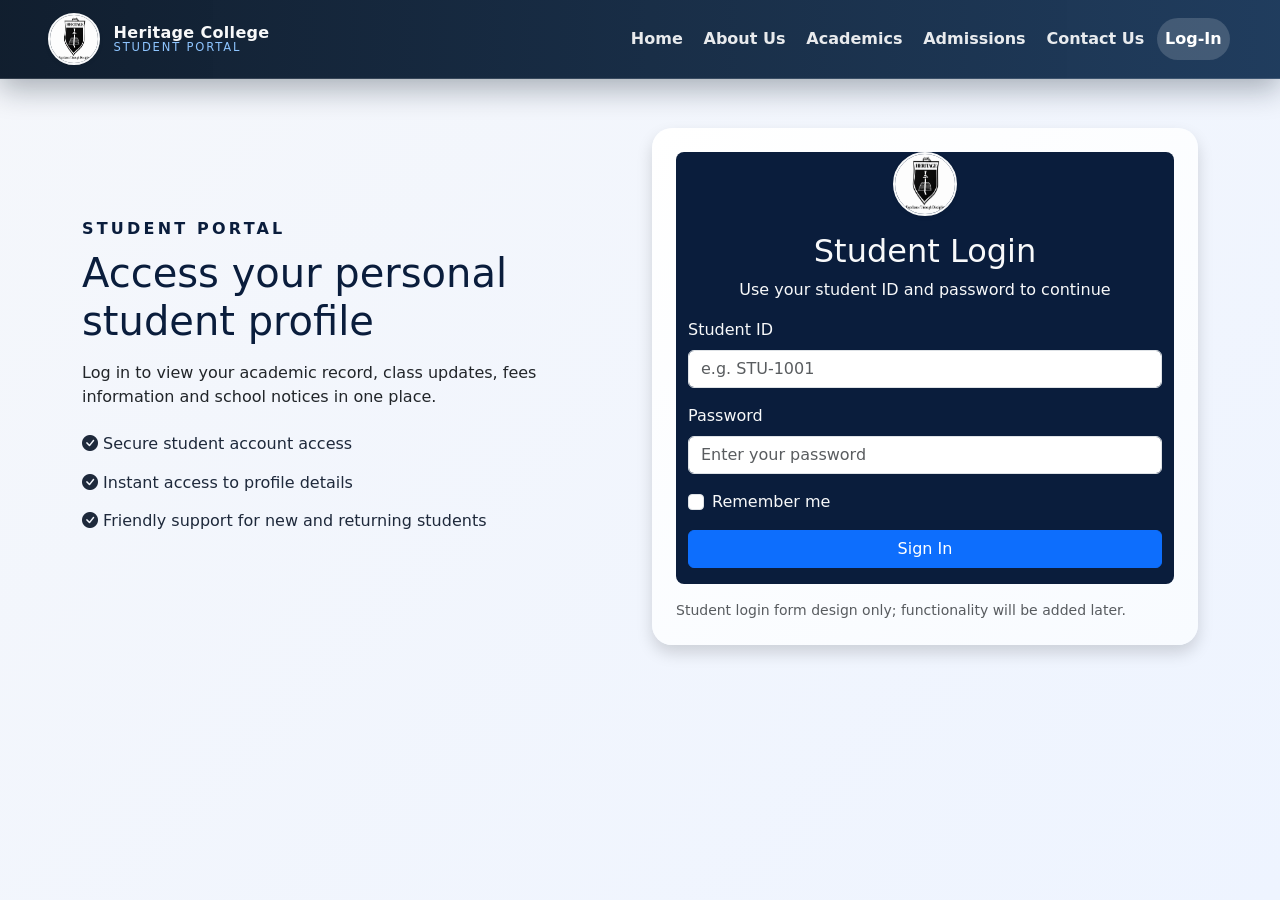
<file: login.html>
<!DOCTYPE html>
<html lang="en">
<head>
    <meta charset="UTF-8">
    <meta name="viewport" content="width=device-width, initial-scale=1.0">
    <title>Student Login - Heritage International College Egbe</title>
    <link rel="shortcut icon" href="./Images/Page Image/Logo.png" type="image/x-icon">
    <link rel="stylesheet" href="style.css">
    <link rel="stylesheet" href="https://cdn.jsdelivr.net/npm/bootstrap@5.3.3/dist/css/bootstrap.css">
    <link rel="stylesheet" href="https://cdn.jsdelivr.net/npm/bootstrap-icons@1.11.3/font/bootstrap-icons.css">
</head>
<body>
    <header>
        <nav class="navbar navbar-expand-lg fixed-top premium-nav">
            <div class="container-fluid px-3 px-lg-5">
                <a class="navbar-brand text-light d-flex align-items-center gap-2" href="index.html">
                    <img src="./Images/Page Image/Logo.png" alt="Heritage International College Logo" width="52" height="52" class="rounded-circle border border-light border-2 shadow-sm">
                    <span class="brand-text">
                        <span class="brand-title">Heritage College</span>
                        <span class="brand-subtitle">Student Portal</span>
                    </span>
                </a>
                <button class="navbar-toggler btn btn-outline-light" type="button" data-bs-toggle="collapse" data-bs-target="#navbarNav" aria-controls="navbarNav" aria-expanded="false" aria-label="Toggle navigation">
                    <span class="navbar-toggler-icon"></span>
                </button>
                <div class="collapse navbar-collapse" id="navbarNav">
                    <ul class="navbar-nav ms-auto align-items-lg-center">
                        <li class="nav-item">
                            <a class="nav-link" href="index.html">Home</a>
                        </li>
                        <li class="nav-item">
                            <a class="nav-link" href="About_Us.html">About Us</a>
                        </li>
                        <li class="nav-item">
                            <a class="nav-link" href="Academics.html">Academics</a>
                        </li>
                        <li class="nav-item">
                            <a class="nav-link" href="Admissions.html">Admissions</a>
                        </li>
                        <li class="nav-item">
                            <a class="nav-link" href="Contact_Us.html">Contact Us</a>
                        </li>
                        <li class="nav-item">
                            <a class="nav-link active" href="login.html">Log-In</a>
                        </li>
                    </ul>
                </div>
            </div>
        </nav>
    </header>

    <main class="login-page">
        <section class="container py-5">
            <div class="row align-items-center g-4">
                <div class="col-lg-6">
                    <div class="login-intro">
                        <p class="eyebrow">Student Portal</p>
                        <h1>Access your personal student profile</h1>
                        <p>Log in to view your academic record, class updates, fees information and school notices in one place.</p>
                        <ul class="list-unstyled mt-3">
                            <li><i class="bi bi-check-circle-fill"></i> Secure student account access</li>
                            <li><i class="bi bi-check-circle-fill"></i> Instant access to profile details</li>
                            <li><i class="bi bi-check-circle-fill"></i> Friendly support for new and returning students</li>
                        </ul>
                    </div>
                </div>
                <div class="col-lg-6">
                    <div class="login-card shadow">
                        <form action="#" method="post" novalidate class="container-fluid text-light rounded-3">
                            <div class="text-center mb-3">
                                <img src="./Images/Page Image/Logo.png" alt="Heritage College Logo" class="rounded-circle border border-2 border-light shadow-sm" width="64" height="64">
                                <h2 class="mt-3">Student Login</h2>
                                <p class="text-light mb-0">Use your student ID and password to continue</p>
                            </div>

                            <div class="mb-3">
                                <label for="studentId" class="form-label">Student ID</label>
                                <input type="text" class="form-control" id="studentId" placeholder="e.g. STU-1001" required>
                            </div>

                            <div class="mb-3">
                                <label for="password" class="form-label">Password</label>
                                <input type="password" class="form-control" id="password" placeholder="Enter your password" required>
                            </div>

                            <div class="form-check mb-3">
                                <input class="form-check-input" type="checkbox" id="rememberMe">
                                <label class="form-check-label" for="rememberMe">Remember me</label>
                            </div>

                            <button type="submit" class="btn btn-primary w-100 mb-3">Sign In</button>
                        </form>

                        <p class="small text-muted mt-3 mb-0">Student login form design only; functionality will be added later.</p>
                    </div>
                </div>
            </div>
        </section>
    </main>

</body>
</html>
</file>
<file: style.css>
*{
    margin: 0;
    padding: 0;
    box-sizing: border-box;
}
:root {
    --primary: #0a1d3c;
    --primary-dark: #071526;
    --accent: #3b82f6;
    --accent-soft: #8ec5ff;
    --surface: #f5f7fb;
    --text: #1e293b;
    --muted: #64748b;
}
html {
    scroll-behavior: smooth;
}
.reveal-fade-up {
  opacity: 0;
  transform: translateY(40px);
  transition: all 0.8s ease-out;
}

.reveal-slide-left {
  opacity: 0;
  transform: translateX(-50px);
  transition: all 0.8s ease-out;
}

/* Active visible state triggered by JS */
.reveal-fade-up.active,
.reveal-slide-left.active {
  opacity: 1;
  transform: translateY(0) translateX(0);
}

body{
    position: relative;
    padding: 0;
    margin: 0;
    background-color: var(--surface);
    color: var(--text);
}
nav{
    background: linear-gradient(90deg, rgba(7, 21, 38, 0.96) 0%, rgba(20, 50, 85, 0.95) 100%);
    border-bottom: 1px solid rgba(255,255,255,0.14);
    box-shadow: 0 10px 30px rgba(7, 21, 38, 0.32);
    backdrop-filter: blur(10px);
}

.premium-nav .navbar-nav .nav-link {
    color: rgba(255,255,255,0.9) !important;
    font-weight: 600;
    padding: 0.55rem 0.85rem;
    margin: 0 0.15rem;
    border-radius: 999px;
}

.premium-nav .navbar-nav .nav-link:hover,
.premium-nav .navbar-nav .nav-link.active {
    background: rgba(255,255,255,0.16);
    color: white !important;
}

.brand-text {
    display: flex;
    flex-direction: column;
    line-height: 1.1;
    margin-left: 0.35rem;
}

.brand-title {
    font-size: 1rem;
    font-weight: 700;
    letter-spacing: 0.02em;
}

.brand-subtitle {
    font-size: 0.72rem;
    color: var(--accent-soft);
    text-transform: uppercase;
    letter-spacing: 0.16em;
}
ul li a{
    text-decoration: none;
    color: white !important;
}
ul li a:hover{
    background-color: rgba(255,255,255,0.12);
    border-radius: 8px;
    padding: 5px 8px;
    transform: translateY(-1px);
    transition: all 0.25s ease;
}
.Hero-Page{
    min-height: 100vh;
    width: 100%;
    position: relative;
    background-image: linear-gradient(90deg, rgba(7,21,38,0.8) 0%, rgba(7,21,38,0.35) 55%, rgba(7,21,38,0.2) 100%), url('./Images/Page\ Image/Hero\ Image\ New.png');
    background-size: cover;
    background-position: center;
    background-repeat: no-repeat;
    overflow: hidden;
}

.hero-overlay {
    position: absolute;
    inset: 0;
    background: radial-gradient(circle at top right, rgba(59,130,246,0.25), transparent 32%);
    pointer-events: none;
}

.custom-container{
    padding: 10rem 2rem 2rem 2rem;
    max-width: 860px;
}

.hero-content {
    z-index: 2;
}

.hero-badge {
    display: inline-block;
    padding: 0.5rem 0.9rem;
    border: 1px solid rgba(255,255,255,0.25);
    border-radius: 999px;
    background: rgba(255,255,255,0.12);
    color: #eaf4ff;
    font-size: 0.9rem;
    font-weight: 600;
    margin-bottom: 1rem;
    backdrop-filter: blur(8px);
}

.hero-copy {
    max-width: 680px;
    font-size: 1.08rem;
    line-height: 1.8;
    color: rgba(255,255,255,0.92);
}

.hero-btn {
    border-radius: 999px;
    padding-inline: 1.2rem;
    transition: transform 0.25s ease, box-shadow 0.25s ease, background-color 0.25s ease;
}

.hero-btn:hover {
    transform: translateY(-3px);
    box-shadow: 0 12px 24px rgba(0,0,0,0.22);
}

.hero-btn-primary {
    background: linear-gradient(135deg, var(--accent) 0%, #6ea8ff 100%);
    border: none;
    color: white;
}

.hero-highlights {
    display: flex;
    flex-wrap: wrap;
    gap: 0.9rem;
    margin-top: 0.4rem;
    color: #f2f7ff;
    font-size: 0.95rem;
}

.hero-highlights span {
    display: inline-flex;
    align-items: center;
    gap: 0.4rem;
    padding: 0.5rem 0.75rem;
    border-radius: 999px;
    background: rgba(255,255,255,0.1);
    backdrop-filter: blur(6px);
}
.Hero-Page h1,
.Hero-Page p,
.Hero-Page .d-grid {
    animation: fadeInUp 0.8s ease both;
}
.Hero-Page .btn {
    transition: transform 0.25s ease, box-shadow 0.25s ease, background-color 0.25s ease;
}
.Hero-Page .btn:hover {
    transform: translateY(-3px);
    box-shadow: 0 10px 20px rgba(0,0,0,0.18);
}
.shadow-lg{
   background-color: rgb(10, 29, 60);
}
.card-body{
    background-color: rgb(10, 29, 60);
    color: white;
}
.carousel-inner{
    background-color: #0a1d3c;
}

.col:hover{
    transform: scale(1.01);
    transition: all 0.5s ease-in-out;
    box-shadow:  0px 0px 5px 10px rgb(10, 29, 60, 0.5);
    cursor: pointer;
} 
form{
    background-color: rgb(10, 29, 60) !important;
}
.gal-img img:hover{
   transform: scale(1.05);
   transition: all 0.5s ease-in-out;
    box-shadow:  0px 0px 2px 3px rgb(10, 29, 60, 0.5);
    cursor: pointer;
}
.gal-img:hover{
   transform: scale(1.05);
   transition: all 0.5s ease-in-out;
    cursor: pointer;
}
footer{
    background-color: rgb(10, 29, 60);
    color: white;
}

.why-choose-section,
.programs-section,
.gallery-section,
.testimonies,
.admissions-cta {
    background-color: #f8f9fa;
}

.section-heading {
    max-width: 760px;
    margin: 0 auto 1.5rem;
}

@keyframes fadeInUp {
    from {
        opacity: 0;
        transform: translateY(18px);
    }
    to {
        opacity: 1;
        transform: translateY(0);
    }
}

@keyframes gentleFloat {
    0%, 100% {
        transform: translateY(0);
    }
    50% {
        transform: translateY(-6px);
    }
}

.eyebrow {
    text-transform: uppercase;
    letter-spacing: 0.2rem;
    font-weight: 700;
    color: #0a1d3c;
    margin-bottom: 0.5rem;
}

.feature-card,
.program-card,
.testimonial-card {
    border-radius: 18px;
    box-shadow: 0 10px 30px rgba(10, 29, 60, 0.08);
}

.feature-card .card-body,
.program-card .card-body,
.testimonial-card .card-body {
    background: linear-gradient(135deg, #0a1d3c 0%, #21436d 100%);
    color: white;
}

.feature-icon {
    width: 58px;
    height: 58px;
    margin: 0 auto 1rem;
    display: grid;
    place-items: center;
    border-radius: 50%;
    font-size: 1.5rem;
    background: rgba(255, 255, 255, 0.16);
}

.stats-section {
    background: linear-gradient(135deg, #0a1d3c 0%, #153865 100%);
    color: white;
}

.stat-item {
    padding: 1rem;
    border-radius: 14px;
    background: rgba(255, 255, 255, 0.08);
}

.stat-item h3 {
    font-size: 1.7rem;
    font-weight: 700;
    margin-bottom: 0.25rem;
}

.program-card img {
    height: 220px;
    object-fit: cover;
}

.program-card:hover,
.feature-card:hover,
.testimonial-card:hover {
    transform: translateY(-6px);
    transition: all 0.3s ease;
    box-shadow: 0 16px 40px rgba(10, 29, 60, 0.16);
}

.admissions-cta {
    background: linear-gradient(135deg, #0a1d3c 0%, #1d3c68 100%);
    color: white;
    padding: 3rem 0;
}

.admissions-cta .eyebrow,
.admissions-cta h2,
.admissions-cta p {
    color: white;
}

.gallery-section .carousel-inner {
    border-radius: 18px;
}

.floating-apply-btn {
    position: fixed;
    right: 20px;
    bottom: 20px;
    z-index: 1100;
    background: linear-gradient(135deg, #dc3545 0%, #ff5c6c 100%);
    color: white;
    padding: 0.8rem 1.2rem;
    border-radius: 999px;
    text-decoration: none;
    font-weight: 700;
    box-shadow: 0 10px 25px rgba(220, 53, 69, 0.35);
    animation: gentleFloat 3s ease-in-out infinite;
}

.floating-apply-btn:hover {
    color: white;
    background: linear-gradient(135deg, #c82333 0%, #e04b5d 100%);
}

@media (max-width: 768px) {
    .custom-container {
        padding: 8rem 1.1rem 1.5rem;
    }

    .Hero-Page {
        min-height: 88vh;
    }

    .Hero-Page h1 {
        font-size: 2.1rem;
        line-height: 1.2;
    }

    .hero-copy {
        font-size: 1rem;
    }

    .Hero-Page .d-grid {
        display: flex;
        flex-direction: column;
        gap: 0.75rem;
    }

    .hero-highlights {
        flex-direction: column;
        align-items: flex-start;
    }

    .brand-title {
        font-size: 0.9rem;
    }

    .brand-subtitle {
        display: none;
    }

    .section-heading {
        padding: 0 0.5rem;
    }

    .program-card img {
        height: 180px;
    }

    .admissions-cta {
        padding: 2.2rem 0;
        text-align: center;
    }

    .admissions-cta .text-lg-end {
        text-align: center !important;
    }

    .floating-apply-btn {
        right: 12px;
        bottom: 12px;
        padding: 0.7rem 1rem;
        font-size: 0.95rem;
    }
}

@media (max-width: 576px) {
    .container {
        padding: 0 1rem;
    }

    .stats-section .row {
        gap: 0.75rem;
    }

    .stat-item {
        padding: 0.8rem;
    }

    .feature-card,
    .program-card,
    .testimonial-card {
        margin-bottom: 0.5rem;
    }
}

.admissions-hero {
    min-height: 92vh;
    position: relative;
    background-image: linear-gradient(100deg, rgba(7,21,38,0.92) 0%, rgba(7,21,38,0.7) 46%, rgba(7,21,38,0.35) 100%), url('./Images/Page\ Image/Hero\ Image\ New.png');
    background-size: cover;
    background-position: center;
    display: flex;
    align-items: center;
    overflow: hidden;
}

.admissions-hero .hero-card {
    background: rgba(255,255,255,0.12);
    border: 1px solid rgba(255,255,255,0.18);
    border-radius: 20px;
    padding: 1.4rem;
    color: white;
    backdrop-filter: blur(10px);
    box-shadow: 0 16px 35px rgba(0,0,0,0.18);
}

.admissions-hero .hero-card li {
    padding: 0.45rem 0;
    border-bottom: 1px solid rgba(255,255,255,0.14);
}

.admissions-hero .hero-card li:last-child {
    border-bottom: none;
}

.info-card,
.fee-card,
.admission-form {
    border-radius: 20px;
    padding: 1.5rem;
    background: #fff;
    box-shadow: 0 14px 35px rgba(10,29,60,0.08);
}

.info-card {
    border: 1px solid rgba(10,29,60,0.08);
}

.info-card h3,
.fee-card h4 {
    color: var(--primary);
    margin-bottom: 1rem;
}

.info-card li {
    padding: 0.6rem 0;
    color: var(--text);
    border-bottom: 1px solid rgba(10,29,60,0.08);
}

.info-card li:last-child {
    border-bottom: none;
}

.info-card i {
    color: var(--accent);
    margin-right: 0.5rem;
}

.fee-structure {
    background: linear-gradient(135deg, #f5f7fb 0%, #eef4ff 100%);
}

.fee-card {
    background: linear-gradient(135deg, var(--primary) 0%, #173a63 100%);
    color: white;
}

.fee-amount {
    font-size: 2.2rem;
    font-weight: 700;
    margin-bottom: 0.5rem;
}

.admission-form {
    background: linear-gradient(145deg, #ffffff 0%, #f8fbff 100%);
    border: 1px solid rgba(10,29,60,0.08);
}

.admission-form .form-brand {
    display: flex;
    align-items: center;
    gap: 1rem;
    margin-bottom: 1.25rem;
    padding-bottom: 1rem;
    border-bottom: 1px solid rgba(10,29,60,0.08);
}

.admission-form h3 {
    color: var(--primary);
    margin-bottom: 0.25rem;
}

.admission-form p {
    color: var(--muted);
    margin-bottom: 0;
}

.admission-form .form-control {
    border-radius: 12px;
    border: 1px solid rgba(10,29,60,0.15);
    padding: 0.7rem 0.8rem;
}

.admission-form .form-control:focus {
    border-color: var(--accent);
    box-shadow: 0 0 0 0.2rem rgba(59,130,246,0.15);
}

@media (max-width: 768px) {
    .admissions-hero {
        min-height: auto;
        padding: 4.5rem 0 2rem;
    }

    .admission-form {
        padding: 1.1rem;
    }

    .admission-form .form-brand {
        flex-direction: column;
        align-items: flex-start;
    }
}

.contact-hero {
    min-height: 92vh;
    position: relative;
    background-image: linear-gradient(100deg, rgba(7,21,38,0.92) 0%, rgba(7,21,38,0.66) 50%, rgba(7,21,38,0.28) 100%), url('./Images/Page\ Image/Hero\ Image\ New.png');
    background-size: cover;
    background-position: center;
    display: flex;
    align-items: center;
    overflow: hidden;
}

.contact-card {
    border-radius: 20px;
    padding: 1.4rem;
    background: #fff;
    box-shadow: 0 14px 35px rgba(10,29,60,0.08);
}

.contact-card h3 {
    color: var(--primary);
    margin-bottom: 0.5rem;
}

.hours-pill {
    background: #eef5ff;
    color: var(--primary);
    border-radius: 999px;
    padding: 0.6rem 0.8rem;
    text-align: center;
    font-weight: 600;
}

.social-link {
    width: 46px;
    height: 46px;
    display: grid;
    place-items: center;
    border-radius: 50%;
    background: linear-gradient(135deg, var(--primary) 0%, #173a63 100%);
    color: white;
    text-decoration: none;
}

.map-wrapper iframe {
    width: 100%;
    min-height: 260px;
    border: 0;
    border-radius: 14px;
}

.about-hero {
    min-height: 92vh;
    position: relative;
    background-image: linear-gradient(100deg, rgba(7,21,38,0.92) 0%, rgba(7,21,38,0.66) 50%, rgba(7,21,38,0.28) 100%), url('./Images/Page\ Image/Hero\ Image\ New.png');
    background-size: cover;
    background-position: center;
    display: flex;
    align-items: center;
    overflow: hidden;
}

.about-info-card,
.about-story-card,
.about-values-card,
.team-card,
.gallery-card {
    border-radius: 20px;
    padding: 1.4rem;
    background: #fff;
    box-shadow: 0 14px 35px rgba(10,29,60,0.08);
}

.about-story-card {
    background: linear-gradient(135deg, var(--primary) 0%, #1b3f69 100%);
    color: white;
}

.about-story-card .eyebrow,
.about-story-card h2,
.about-story-card p {
    color: white;
}

.about-values-card {
    background: linear-gradient(135deg, #f8fbff 0%, #eef5ff 100%);
}

.about-values-card li {
    padding: 0.55rem 0;
    border-bottom: 1px solid rgba(10,29,60,0.08);
}

.about-values-card li:last-child {
    border-bottom: none;
}

.team-card img {
    object-fit: cover;
    border: 4px solid rgba(10,29,60,0.1);
}

.gallery-card {
    padding: 0.55rem;
    overflow: hidden;
}

.gallery-groups {
    display: grid;
    gap: 1.75rem;
}

.gallery-group {
    background: linear-gradient(180deg, #ffffff 0%, #f8fbff 100%);
    border: 1px solid rgba(10, 29, 60, 0.08);
    border-radius: 22px;
    overflow: hidden;
    box-shadow: 0 12px 28px rgba(10, 29, 60, 0.06);
}

.gallery-group-header {
    width: 100%;
    display: flex;
    align-items: center;
    justify-content: space-between;
    background: transparent;
    border: none;
    padding: 1.1rem 1.2rem;
    cursor: pointer;
    text-align: left;
    border-bottom: 1px solid rgba(10, 29, 60, 0.08);
}

.gallery-group-header h3 {
    margin: 0;
    color: var(--primary);
    font-size: 1.2rem;
    letter-spacing: 0.06rem;
    text-transform: capitalize;
}

.gallery-toggle {
    width: 2.1rem;
    height: 2.1rem;
    display: grid;
    place-items: center;
    border-radius: 50%;
    background: rgba(10, 29, 60, 0.06);
    color: var(--primary);
    font-size: 1.3rem;
    font-weight: 700;
    transition: transform 0.25s ease;
}

.gallery-group.is-open .gallery-toggle {
    transform: rotate(45deg);
}

.gallery-content {
    display: none;
    padding: 1.2rem;
}

.gallery-group.is-open .gallery-content {
    display: block;
}

.gallery-card img {
    height: 220px;
    width: 100%;
    object-fit: cover;
    border-radius: 14px;
}

.gallery-group .gallery-card img {
    height: 190px;
}

.gallery-card:hover img {
    transform: scale(1.04);
    transition: transform 0.3s ease;
}

@media (max-width: 576px) {
    .about-hero {
        min-height: auto;
        padding: 4rem 0 2rem;
    }

    .gallery-card img {
        height: 180px;
    }

    .contact-hero {
        min-height: auto;
        padding: 4rem 0 2rem;
    }
}

.login-page {
    min-height: 100vh;
    padding-top: 5rem;
    background: linear-gradient(135deg, #f5f7fb 0%, #eef4ff 100%);
}

.login-intro h1 {
    color: var(--primary);
    margin-bottom: 1rem;
}

.login-intro li {
    padding: 0.45rem 0;
    color: var(--text);
}

.login-card,
.profile-card {
    border-radius: 20px;
    padding: 1.5rem;
    background: #fff;
    box-shadow: 0 14px 35px rgba(10,29,60,0.08);
}

.login-card {
    background: linear-gradient(145deg, #ffffff 0%, #f8fbff 100%);
}

.profile-avatar {
    width: 72px;
    height: 72px;
    display: grid;
    place-items: center;
    border-radius: 50%;
    background: linear-gradient(135deg, var(--primary) 0%, #173a63 100%);
    color: white;
    font-size: 1.5rem;
    font-weight: 700;
    margin-bottom: 1rem;
}

.summary-box {
    background: #f6f9ff;
    border: 1px solid rgba(10,29,60,0.08);
    border-radius: 14px;
    padding: 1rem;
}

.profile-page {
    min-height: 100vh;
    padding-top: 3rem;
    background: linear-gradient(135deg, #f5f7fb 0%, #eef4ff 100%);
}

.academics-hero {
    min-height: 92vh;
    position: relative;
    background-image: linear-gradient(100deg, rgba(7,21,38,0.92) 0%, rgba(7,21,38,0.68) 50%, rgba(7,21,38,0.28) 100%), url('./Images/Page\ Image/Hero\ Image\ New.png');
    background-size: cover;
    background-position: center;
    display: flex;
    align-items: center;
    overflow: hidden;
}

.academic-card,
.activity-card,
.calendar-card,
.calendar-highlight {
    border-radius: 20px;
    padding: 1.4rem;
    background: #fff;
    box-shadow: 0 14px 35px rgba(10,29,60,0.08);
}

.academic-card {
    border: 1px solid rgba(10,29,60,0.08);
}

.academic-card h3,
.calendar-card h2,
.calendar-highlight h4 {
    color: var(--primary);
    margin-bottom: 0.8rem;
}

.academic-card li,
.calendar-highlight li {
    padding: 0.45rem 0;
    color: var(--text);
}

.activity-card {
    background: linear-gradient(135deg, #f8fbff 0%, #eef5ff 100%);
}

.calendar-card {
    background: linear-gradient(135deg, var(--primary) 0%, #173a63 100%);
    color: white;
}

.calendar-card .eyebrow,
.calendar-card h2,
.calendar-card p {
    color: white;
}

.calendar-highlight {
    background: linear-gradient(135deg, #ffffff 0%, #f1f6ff 100%);
}

@media (max-width: 768px) {
    .academics-hero {
        min-height: auto;
        padding: 4.5rem 0 2rem;
    }
}
</file>
